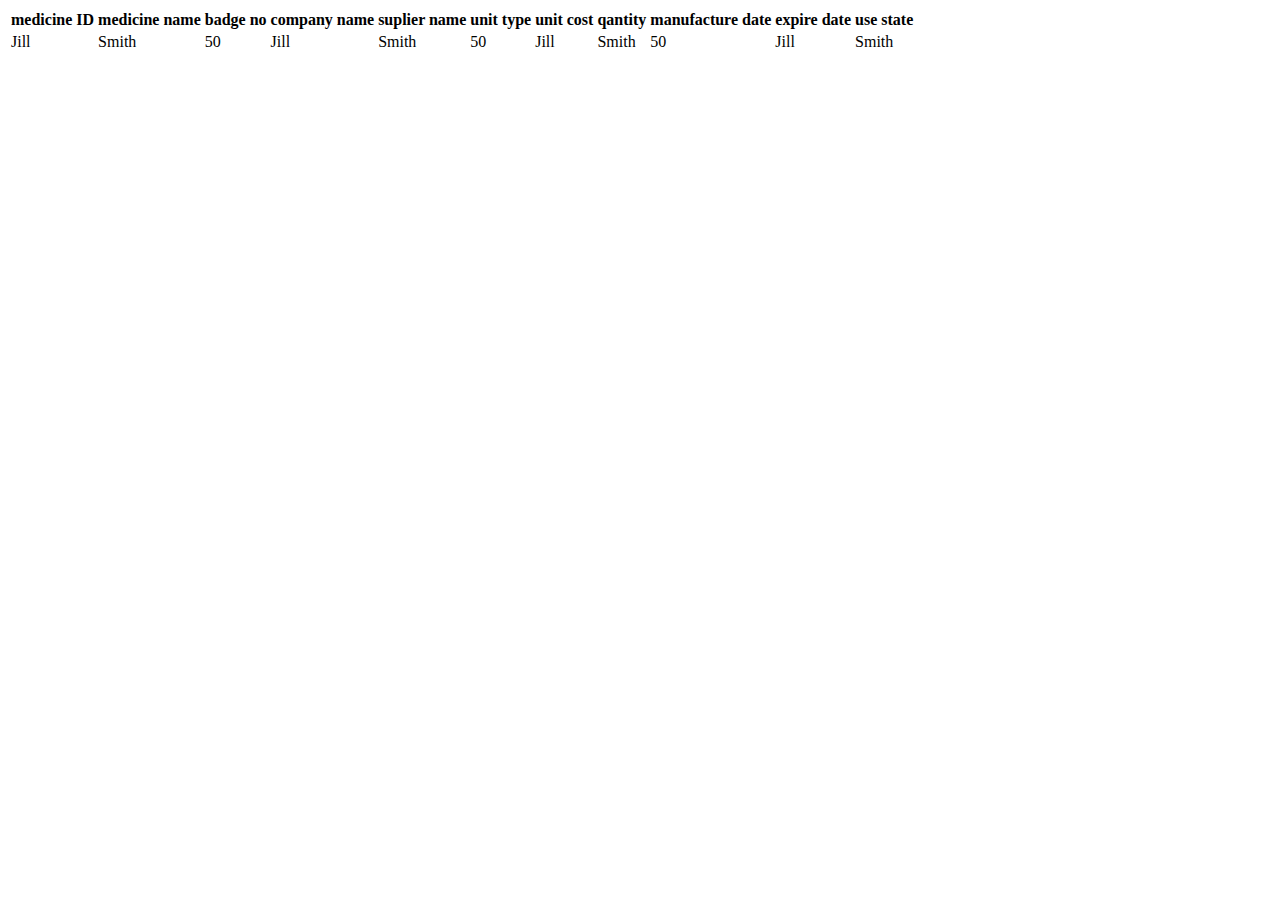
<file: table/index.html>
<!DOCTYPE html>
<html lang="en">
<head>
    <meta charset="UTF-8">
    <meta http-equiv="X-UA-Compatible" content="IE=edge">
    <meta name="viewport" content="width=device-width, initial-scale=1.0">
    <title>Document</title>
</head>
<body>

    <table class="table_header">
        <tr>
          <th>medicine ID</th>
          <th>medicine name</th>
          <th>badge no</th>
          <th>company name</th>
          <th>suplier name</th>
          <th>unit type</th>
          <th>unit cost</th>
          <th>qantity</th>
          <th>manufacture date</th>
          <th>expire date</th>
          <th>use state</th>
          
        </tr>
        <tr>
          <td>Jill</td>
          <td>Smith</td>
          <td>50</td>
          <td>Jill</td>
          <td>Smith</td>
          <td>50</td>
          <td>Jill</td>
          <td>Smith</td>
          <td>50</td>
          <td>Jill</td>
          <td>Smith</td>
          
        </tr>
       
      </table>
    
</body>
</html>
</file>
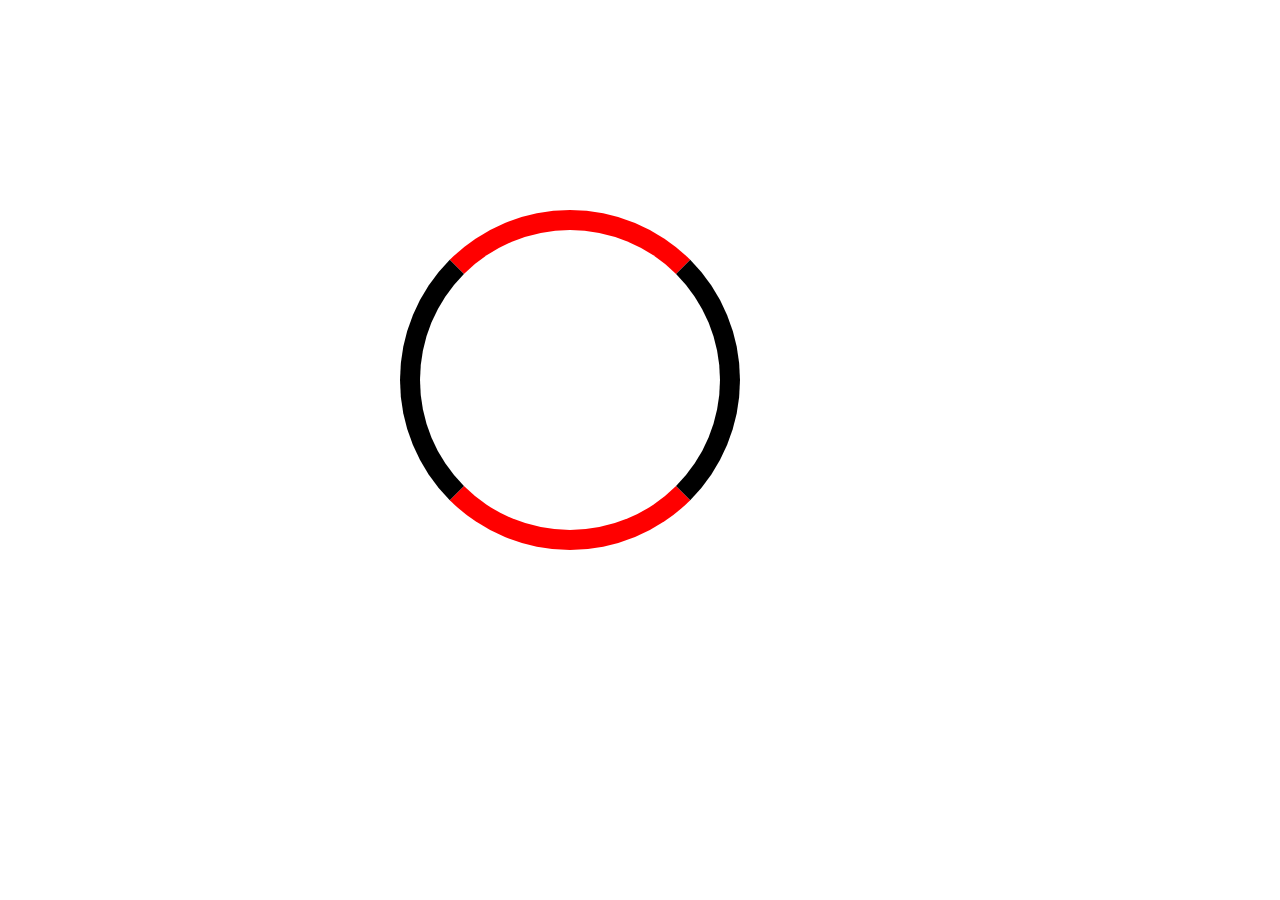
<file: 10 JAVASCRIPT PROJECTS in 1 hour )  HTML  CSS  SIMPLE(BEGINNER LEVEL)/2/index.html>
<!DOCTYPE html>
<html lang="en">
<head>
    <meta charset="UTF-8">
    <meta http-equiv="X-UA-Compatible" content="IE=edge">
    <meta name="viewport" content="width=device-width, initial-scale=1.0">
    <link rel="stylesheet" href="style.css">
    <title>loader</title>
</head>
<body onload="loading">
    <div id="loading"></div>
    <div id="textContainer" class="animate-text">
        <p>Lorem ipsam, dolor sit amet consectetur adipisicing elit. Facere ipsam necessitatibus explicabo officia vel, ratione obcaecati excepturi! Quam quis, esse, magni vel doloremque libero reiciendis rem ducimus sequi unde numquam!</p>
    </div>

    <script src="script.js"></script>
</body>
</html>
</file>
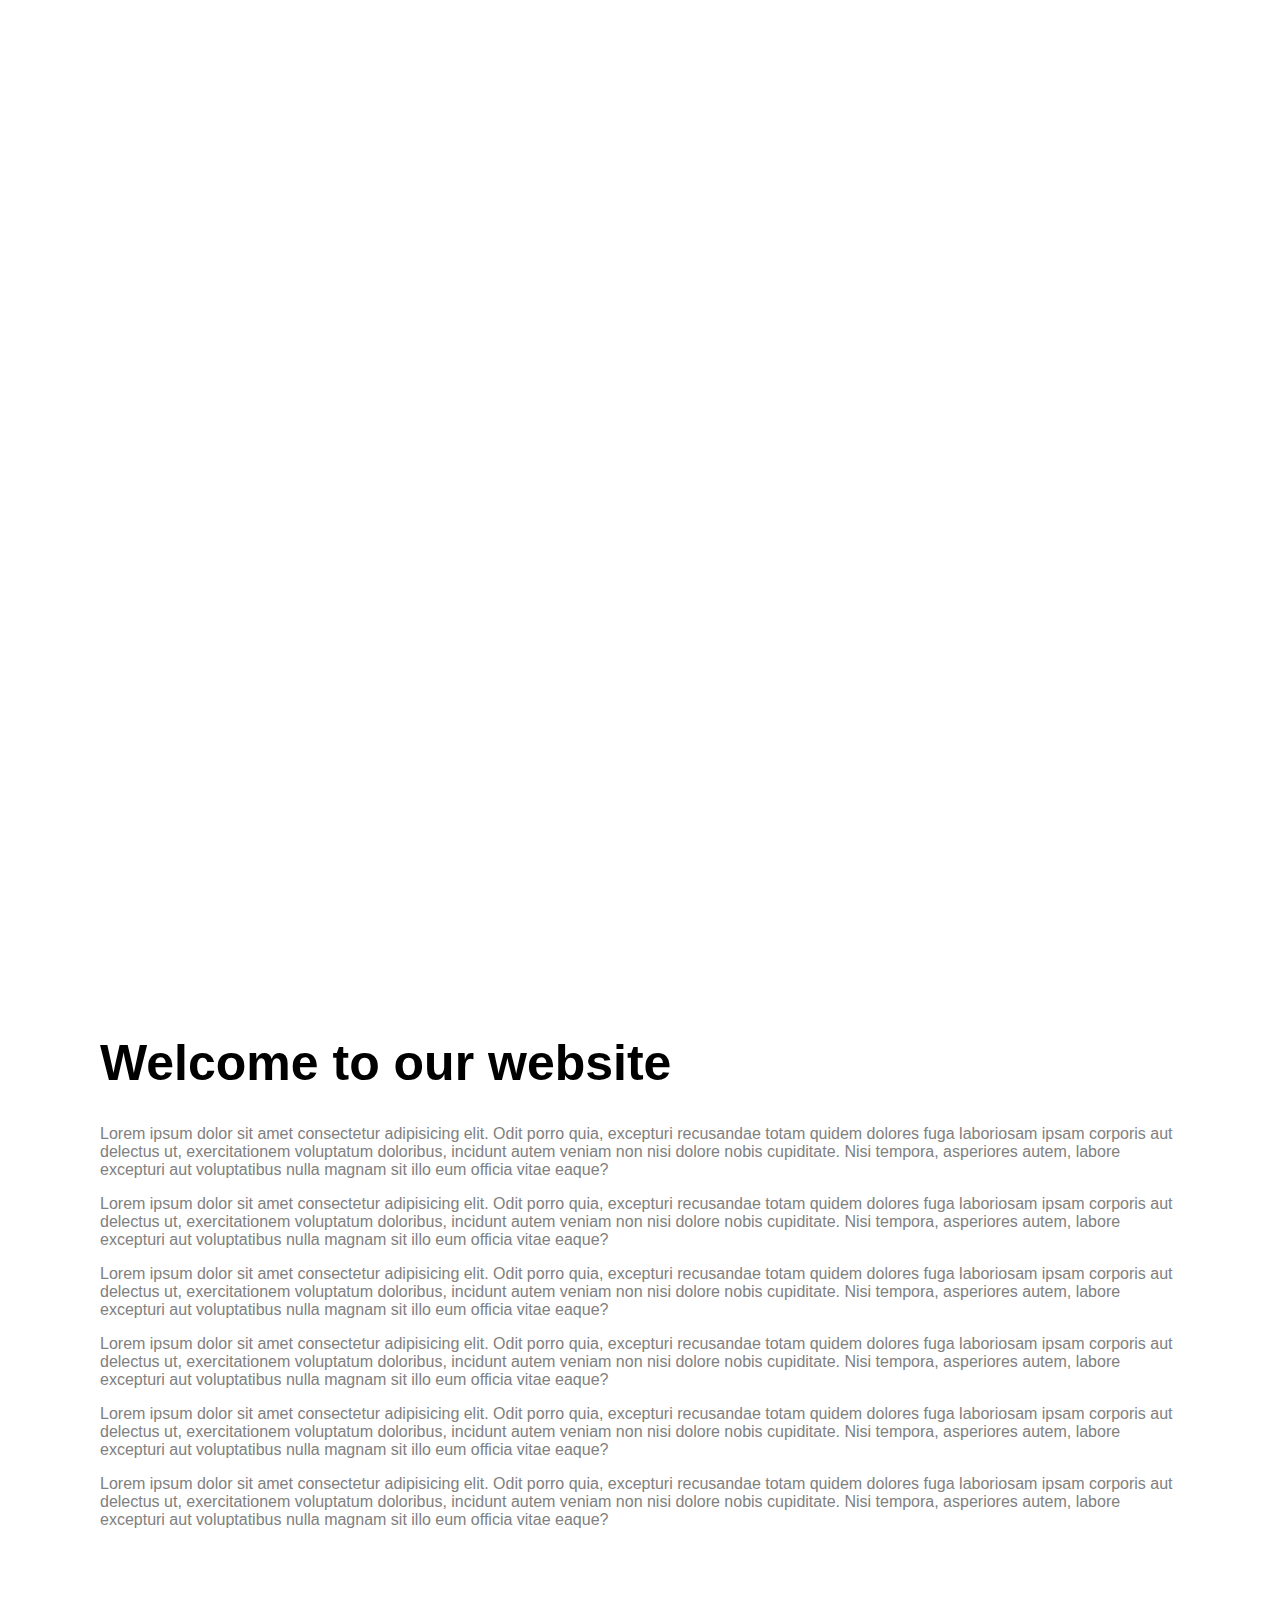
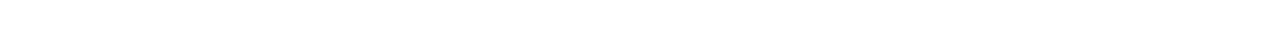
<file: HTML CSS JS projects (Beginner) 16 projects using HTML CSS and JavaScript (Javascript king)/10.background scroll iffect/index.html>
<!DOCTYPE html>
<html lang="en">
<head>
    <meta charset="UTF-8">
    <meta http-equiv="X-UA-Compatible" content="IE=edge">
    <meta name="viewport" content="width=device-width, initial-scale=1.0">
    <link rel="stylesheet" href="style.css">
    <title>10.background scroll iffect</title>
</head>
<body>
    <div class="bg-image" id="bg-image"></div>
    <div class="container">
        <h1>Welcome to our website</h1>
        <p>Lorem ipsum dolor sit amet consectetur adipisicing elit. Odit porro quia, excepturi recusandae totam quidem dolores fuga laboriosam ipsam corporis aut delectus ut, exercitationem voluptatum doloribus, incidunt autem veniam non nisi dolore nobis cupiditate. Nisi tempora, asperiores autem, labore excepturi aut voluptatibus nulla magnam sit illo eum officia vitae eaque?</p>

        <p>Lorem ipsum dolor sit amet consectetur adipisicing elit. Odit porro quia, excepturi recusandae totam quidem dolores fuga laboriosam ipsam corporis aut delectus ut, exercitationem voluptatum doloribus, incidunt autem veniam non nisi dolore nobis cupiditate. Nisi tempora, asperiores autem, labore excepturi aut voluptatibus nulla magnam sit illo eum officia vitae eaque?</p>

        <p>Lorem ipsum dolor sit amet consectetur adipisicing elit. Odit porro quia, excepturi recusandae totam quidem dolores fuga laboriosam ipsam corporis aut delectus ut, exercitationem voluptatum doloribus, incidunt autem veniam non nisi dolore nobis cupiditate. Nisi tempora, asperiores autem, labore excepturi aut voluptatibus nulla magnam sit illo eum officia vitae eaque?</p>

        <p>Lorem ipsum dolor sit amet consectetur adipisicing elit. Odit porro quia, excepturi recusandae totam quidem dolores fuga laboriosam ipsam corporis aut delectus ut, exercitationem voluptatum doloribus, incidunt autem veniam non nisi dolore nobis cupiditate. Nisi tempora, asperiores autem, labore excepturi aut voluptatibus nulla magnam sit illo eum officia vitae eaque?</p>

        <p>Lorem ipsum dolor sit amet consectetur adipisicing elit. Odit porro quia, excepturi recusandae totam quidem dolores fuga laboriosam ipsam corporis aut delectus ut, exercitationem voluptatum doloribus, incidunt autem veniam non nisi dolore nobis cupiditate. Nisi tempora, asperiores autem, labore excepturi aut voluptatibus nulla magnam sit illo eum officia vitae eaque?</p>

        <p>Lorem ipsum dolor sit amet consectetur adipisicing elit. Odit porro quia, excepturi recusandae totam quidem dolores fuga laboriosam ipsam corporis aut delectus ut, exercitationem voluptatum doloribus, incidunt autem veniam non nisi dolore nobis cupiditate. Nisi tempora, asperiores autem, labore excepturi aut voluptatibus nulla magnam sit illo eum officia vitae eaque?</p>
    </div>

    <script src="script.js"></script>
</body>
</html>
</file>
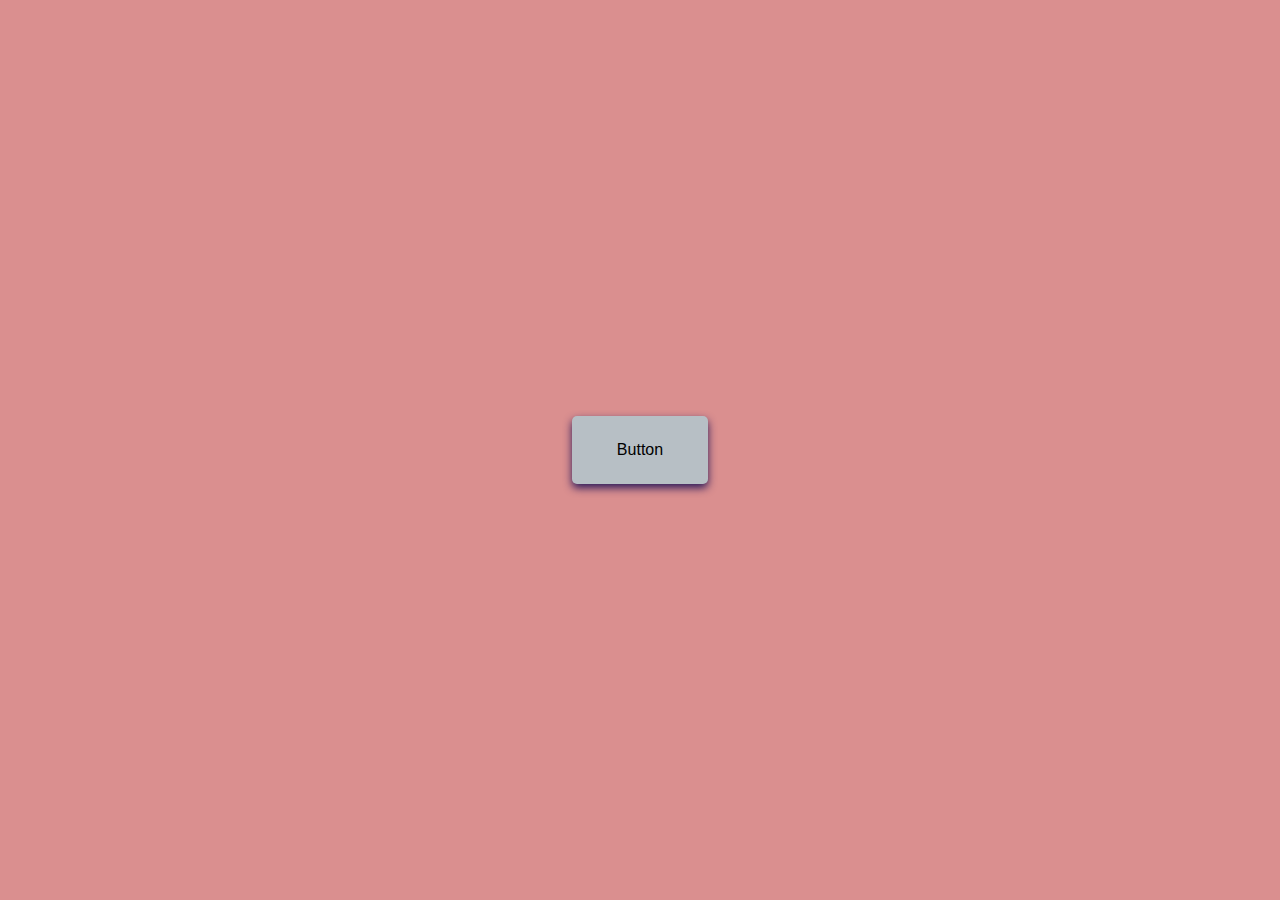
<file: HTML CSS JS projects (Beginner) 16 projects using HTML CSS and JavaScript (Javascript king)/3.button ripple effect/index.html>
<!DOCTYPE html>
<html lang="en">
<head>
    <meta charset="UTF-8">
    <meta http-equiv="X-UA-Compatible" content="IE=edge">
    <meta name="viewport" content="width=device-width, initial-scale=1.0">
    <link rel="stylesheet" href="style.css">
    <title>button ripple effect</title>
</head>
<body>

    <a href="#" class="btn"><span>Button</span></a>
    <script src="script.js"></script>
</body>
</html>
</file>
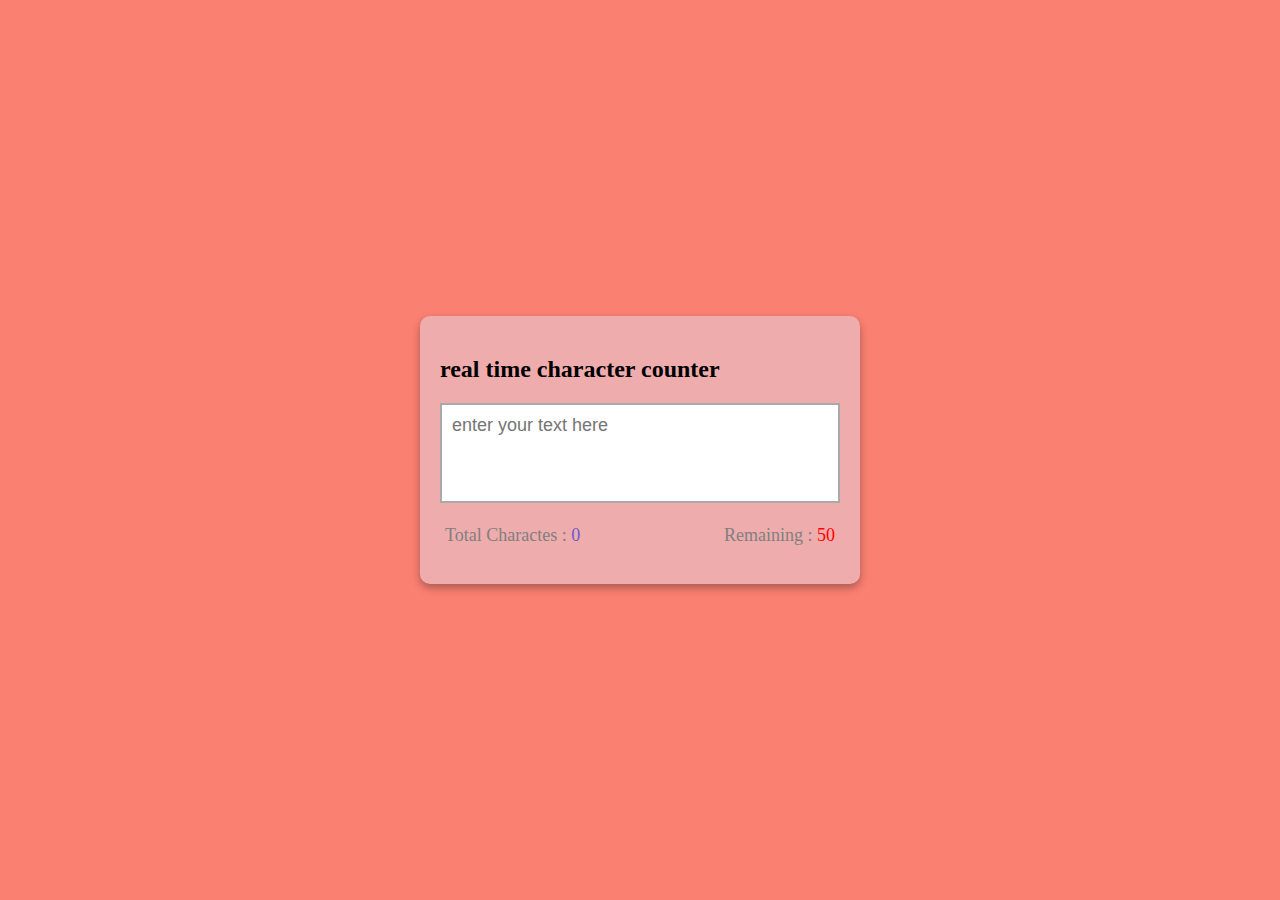
<file: HTML CSS JS projects (Beginner) 16 projects using HTML CSS and JavaScript (Javascript king)/4.realtime character counter/index.html>
<!DOCTYPE html>
<html lang="en">

<head>
    <meta charset="UTF-8" />
    <meta http-equiv="X-UA-Compatible" content="IE=edge" />
    <meta name="viewport" content="width=device-width, initial-scale=1.0" />
    <link rel="stylesheet" href="style.css" />
    <title>real time character counter</title>
</head>

<body>
    <div class="container">
        <h2>real time character counter</h2>
        <textarea id="textarea" class="textarea" placeholder="enter your text here"
        maxlength="50"></textarea>
        <div class="counter-container">
            <p>
                Total Charactes :
                <span class="total-counter" id="total-counter">0</span>
            </p>

            <p>
                Remaining :
                <span class="remaining-counter" id="remaining-counter">50</span>
            </p>
        </div>
    </div>
    <script src="script.js"></script>
</body>

</html>
</file>
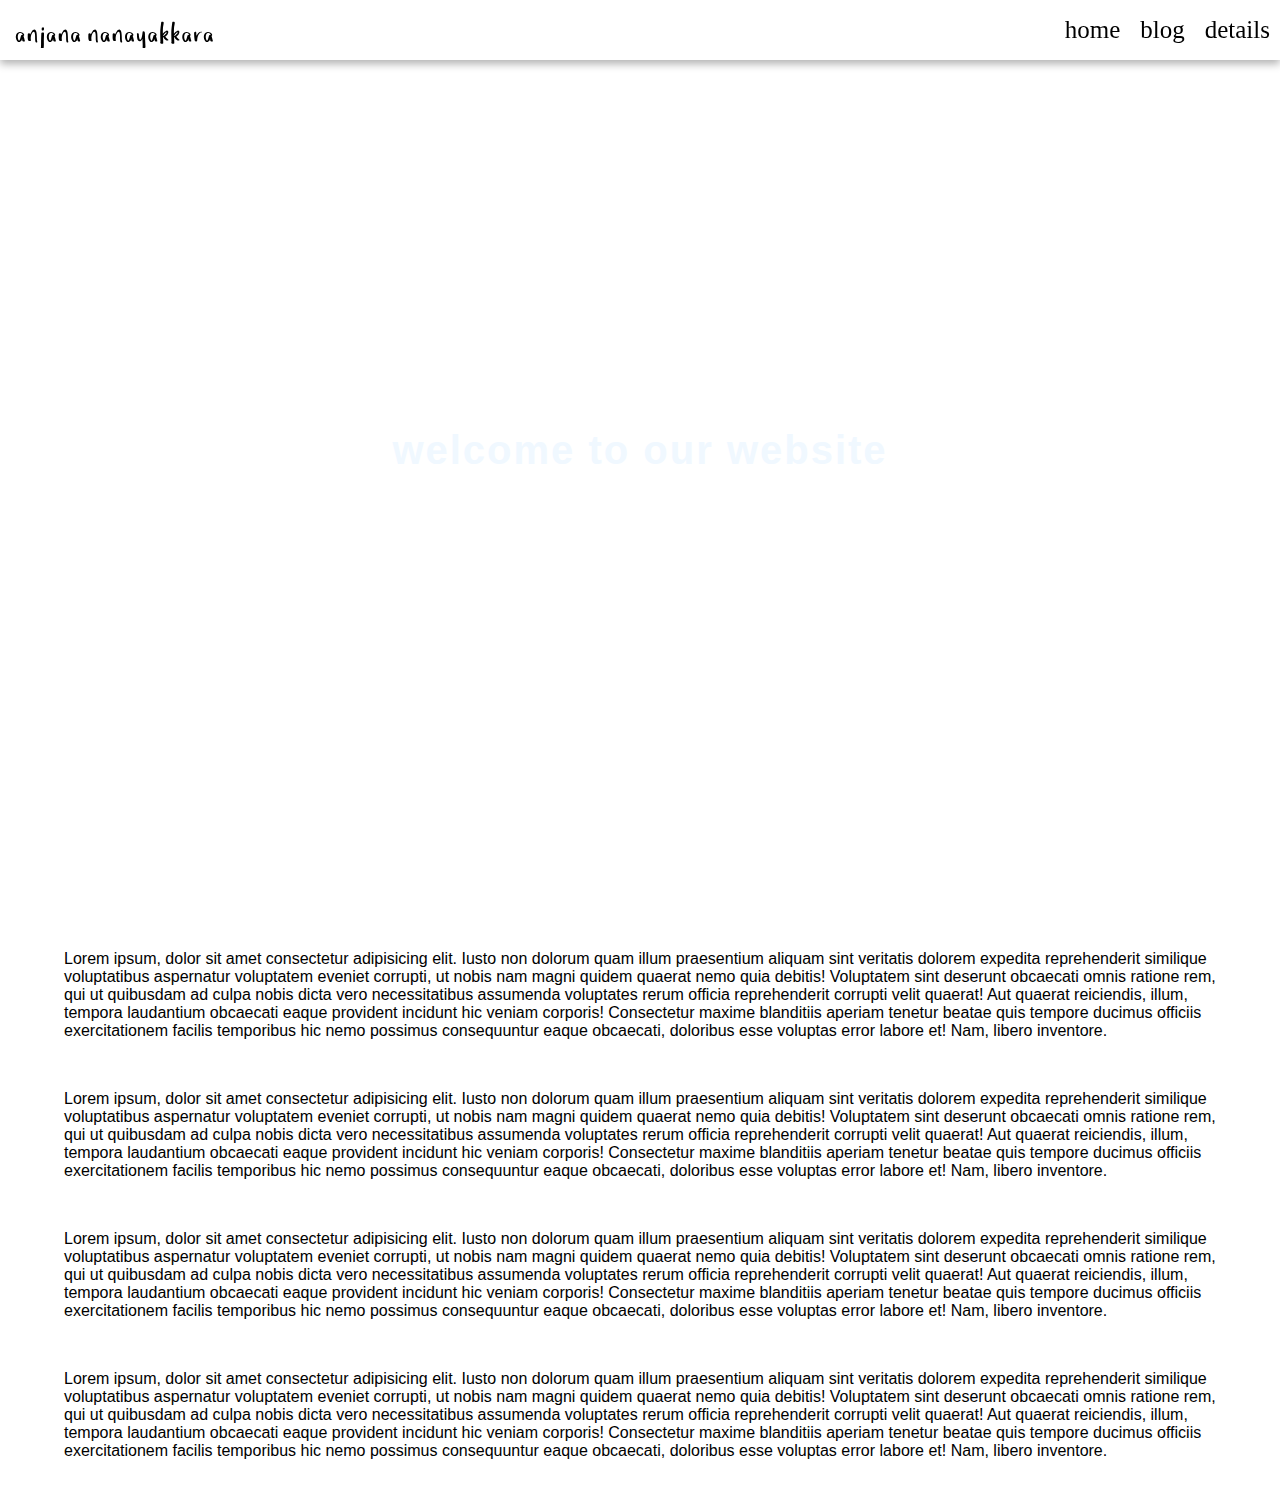
<file: HTML CSS JS projects (Beginner) 16 projects using HTML CSS and JavaScript (Javascript king)/5.stickey nevbar/index.html>
<!DOCTYPE html>
<html lang="en">
<head>
    <meta charset="UTF-8">
    <meta http-equiv="X-UA-Compatible" content="IE=edge">
    <meta name="viewport" content="width=device-width, initial-scale=1.0">
    <link rel="stylesheet" href="style.css">
    <title>stickey nevbar</title>
</head>
<body>
    <div class="navbar">
        <a href="/index.html"><img src="logo.svg" alt=""></a>
        
        <ul>
            <li><a href="#">home</a></li>
            <li><a href="#">blog</a></li>
            <li><a href="#">details</a></li>
        </ul>
    </div>

    <div class="top-container">
        <h1>welcome to our website</h1>
    </div>
    
    <div class="bottom-container">
        <p class="text">Lorem ipsum, dolor sit amet consectetur adipisicing elit. Iusto non dolorum quam illum praesentium aliquam sint veritatis dolorem expedita reprehenderit similique voluptatibus aspernatur voluptatem eveniet corrupti, ut nobis nam magni quidem quaerat nemo quia debitis! Voluptatem sint deserunt obcaecati omnis ratione rem, qui ut quibusdam ad culpa nobis dicta vero necessitatibus assumenda voluptates rerum officia reprehenderit corrupti velit quaerat! Aut quaerat reiciendis, illum, tempora laudantium obcaecati eaque provident incidunt hic veniam corporis! Consectetur maxime blanditiis aperiam tenetur beatae quis tempore ducimus officiis exercitationem facilis temporibus hic nemo possimus consequuntur eaque obcaecati, doloribus esse voluptas error labore et! Nam, libero inventore.</p>

        <p class="text">Lorem ipsum, dolor sit amet consectetur adipisicing elit. Iusto non dolorum quam illum praesentium aliquam sint veritatis dolorem expedita reprehenderit similique voluptatibus aspernatur voluptatem eveniet corrupti, ut nobis nam magni quidem quaerat nemo quia debitis! Voluptatem sint deserunt obcaecati omnis ratione rem, qui ut quibusdam ad culpa nobis dicta vero necessitatibus assumenda voluptates rerum officia reprehenderit corrupti velit quaerat! Aut quaerat reiciendis, illum, tempora laudantium obcaecati eaque provident incidunt hic veniam corporis! Consectetur maxime blanditiis aperiam tenetur beatae quis tempore ducimus officiis exercitationem facilis temporibus hic nemo possimus consequuntur eaque obcaecati, doloribus esse voluptas error labore et! Nam, libero inventore.</p>

        <p class="text">Lorem ipsum, dolor sit amet consectetur adipisicing elit. Iusto non dolorum quam illum praesentium aliquam sint veritatis dolorem expedita reprehenderit similique voluptatibus aspernatur voluptatem eveniet corrupti, ut nobis nam magni quidem quaerat nemo quia debitis! Voluptatem sint deserunt obcaecati omnis ratione rem, qui ut quibusdam ad culpa nobis dicta vero necessitatibus assumenda voluptates rerum officia reprehenderit corrupti velit quaerat! Aut quaerat reiciendis, illum, tempora laudantium obcaecati eaque provident incidunt hic veniam corporis! Consectetur maxime blanditiis aperiam tenetur beatae quis tempore ducimus officiis exercitationem facilis temporibus hic nemo possimus consequuntur eaque obcaecati, doloribus esse voluptas error labore et! Nam, libero inventore.</p>

        <p class="text">Lorem ipsum, dolor sit amet consectetur adipisicing elit. Iusto non dolorum quam illum praesentium aliquam sint veritatis dolorem expedita reprehenderit similique voluptatibus aspernatur voluptatem eveniet corrupti, ut nobis nam magni quidem quaerat nemo quia debitis! Voluptatem sint deserunt obcaecati omnis ratione rem, qui ut quibusdam ad culpa nobis dicta vero necessitatibus assumenda voluptates rerum officia reprehenderit corrupti velit quaerat! Aut quaerat reiciendis, illum, tempora laudantium obcaecati eaque provident incidunt hic veniam corporis! Consectetur maxime blanditiis aperiam tenetur beatae quis tempore ducimus officiis exercitationem facilis temporibus hic nemo possimus consequuntur eaque obcaecati, doloribus esse voluptas error labore et! Nam, libero inventore.</p>
    </div>
    <script src="script.js"></script>
</body>
</html>
</file>
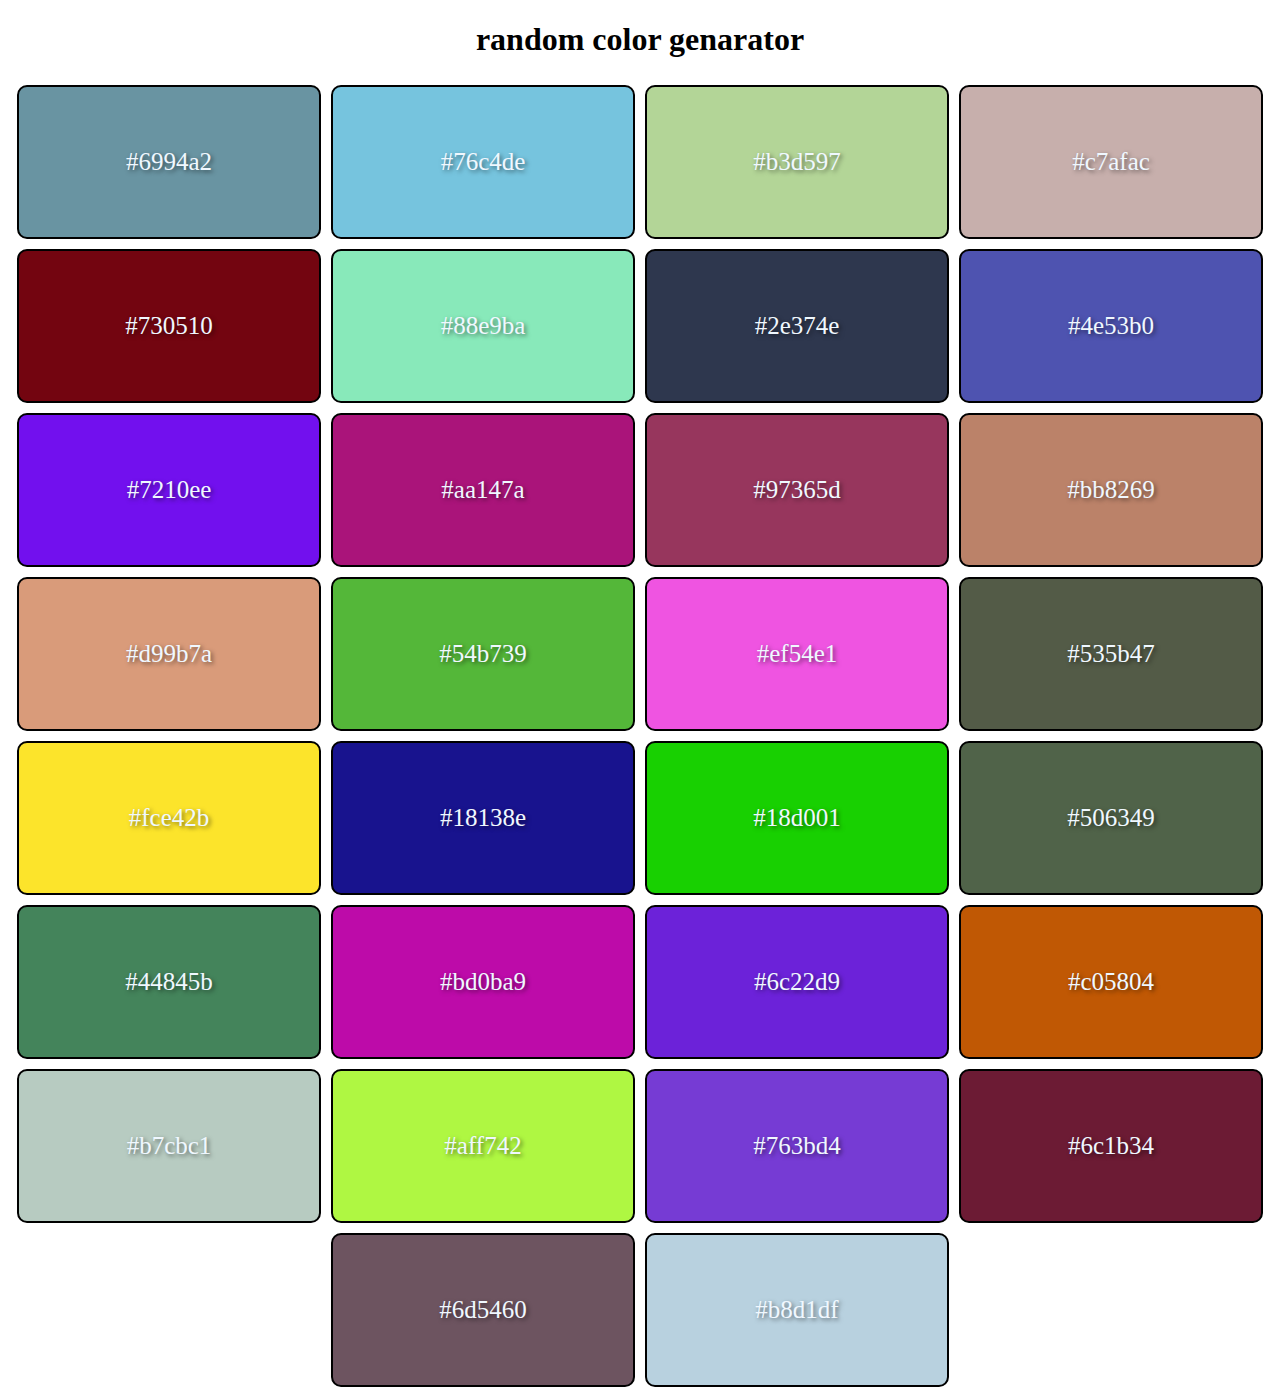
<file: HTML CSS JS projects (Beginner) 16 projects using HTML CSS and JavaScript (Javascript king)/6.random colour genarator/index.html>
<!DOCTYPE html>
<html lang="en">
<head>
    <meta charset="UTF-8">
    <meta http-equiv="X-UA-Compatible" content="IE=edge">
    <meta name="viewport" content="width=device-width, initial-scale=1.0">
    <title>random colour genarator</title>
    <link rel="stylesheet" href="style.css">
</head>
<body>
    <h1>random color genarator</h1>

    <div class="container">
        <!-- <div class="color-container">#yuiuu8</div>
        <div class="color-container">#yuiuu8</div>
        <div class="color-container">#yuiuu8</div>
        <div class="color-container">#yuiuu8</div>
        <div class="color-container">#yuiuu8</div> -->
    </div>
    <script src="script.js"></script>
</body>
</html>
</file>
<file: 10 JAVASCRIPT PROJECTS in 1 hour )  HTML  CSS  SIMPLE(BEGINNER LEVEL)/2/style.css>
body{
    overflow: hidden;
}
#loading{
    position: absolute;
    top: 50%;
    left: 50%;
    transform: translate(-50%,-50%);
    width: 300px;
    height: 300px;
    border: 20px solid #000;
    border-radius: 50%;
    border-bottom: 20px solid red;
    border-top: 20px solid red;
    margin: -70px 0 0 -70px;
    animation: rotate 1.5s linear infinite;
}

@keyframes rotate{
    0%{
        transform: rotate(0deg);
    }
    100%{
        transform: rotate(360deg);
    }
}

.animate-text{
    position: relative;
    animation: text 1.5s;
}

@keyframes text{
    from{
        bottom: -100px;
        opacity: 1;
    }
    to{
        bottom: 0;
        opacity: 0;
    }
}

#textContainer{
    display: none;
    text-align: center;
    width: 600px;
    margin: 50px auto;
    font-size: 25px;
    font-family: cursive;
}
</file>
<file: HTML CSS JS projects (Beginner) 16 projects using HTML CSS and JavaScript (Javascript king)/10.background scroll iffect/style.css>
body{
    margin: 0;
    font-family: sans-serif;

}

.bg-image{
    width: 100%;
    height: 100vh;
    background: url(https://images.unsplash.com/photo-1682232860597-9e16a4972602?ixlib=rb-4.0.3&ixid=MnwxMjA3fDB8MHxlZGl0b3JpYWwtZmVlZHwyfHx8ZW58MHx8fHw%3D&auto=format&fit=crop&w=1000&q=60 );

    background-position: center;
    background-attachment: fixed;
    background-size: 160%;
}

.container{
    padding: 100px;
}

h1{
    font-size: 50px;
}

p{
    color: grey;
}

@media (max-width: 500px){
    .container{
        padding: 10px;
    }
}
</file>
<file: HTML CSS JS projects (Beginner) 16 projects using HTML CSS and JavaScript (Javascript king)/3.button ripple effect/style.css>
body{
    margin: 0;
    display: flex;
    justify-content: center;
    height: 100vh;
    align-items: center;
    background-color: rgba(192, 64, 64, 0.589);
    font-family: sans-serif;

}

.btn{
    background-color: rgb(183, 191, 197);
    padding: 25px 45px;
    border-radius: 5px;
    box-shadow: 0 4px 8px rgb(44, 25, 90);
    text-decoration: none;
    color: #000;
    position: relative;
    overflow: hidden;

}


.btn::before{
    content: "";
    position: absolute;
    background-color: rgb(92, 90, 163);
    width: 0;
    height: 0;
    left: var(--xPos);
    top: var(--yPos);
    transform: translate(-50%, -50%);
    border-radius: 50%;
    transition: width 0.5s, height 0.5s;

}

.btn span{
    position: relative;
    z-index: 1;
}

.btn:hover::before{
    width: 300px;
    height: 300px;
}
</file>
<file: HTML CSS JS projects (Beginner) 16 projects using HTML CSS and JavaScript (Javascript king)/4.realtime character counter/style.css>
body{
    margin: 0;
    display: flex;
    justify-content: center;
    height: 100vh;
    align-items: center;
    background-color: salmon;
    font-family: cursive;
}

.container{
    background-color: rgb(239, 172, 172);
    width: 400px;
    padding: 20px;
    margin: 5px;
    border-radius: 10px;
    box-shadow: 0 4px 8px rgba(0,0,0,.3);
}

.textarea{
    resize: none;
    width: 100%;
    height: 100px;
    font-size: 18px;
    font-family: sans-serif;
    padding: 10px;
    box-sizing: border-box;
    border: solid 2px darkgray;
}

.counter-container{
    /* background-color: #fff; */
    display: flex;
    justify-content: space-between;
    padding: 0 5px;

}

.counter-container p{
    font-size: 18px;
    color: gray;
}

.total-counter{
    color: slateblue;
}

.remaining-counter{
    color: red;
}
</file>
<file: HTML CSS JS projects (Beginner) 16 projects using HTML CSS and JavaScript (Javascript king)/5.stickey nevbar/style.css>
body{
    margin: 0;
}

.top-container{
    background-image: url(https://images.unsplash.com/photo-1681589443572-2477e01fd8c9?ixlib=rb-4.0.3&ixid=MnwxMjA3fDB8MHxlZGl0b3JpYWwtZmVlZHwyMXx8fGVufDB8fHx8&auto=format&fit=crop&w=400&q=60);
    height: 100vh;
    background-size: cover;
    display: flex;
    justify-content: center;
    align-items: center;
    font-size: 30px;
    text-align: center;
}

.top-container h1{
    color: aliceblue;
    font-size: 40px;
    font-family: sans-serif;
    letter-spacing: 2px;
}

.text{
    margin: 50px 5%;
    font-family: sans-serif;
}
.navbar{
    display: flex;
    position: fixed;
    background-color: #fff;
    justify-content: space-between;
    width: 100%;
    align-items: center;
    box-shadow: 0 4px 8px rgba(0, 0, 0, .3);

}

.navbar ul{
    display: flex;
    list-style-type: none;
}

.navbar ul li a{
    text-decoration: none;
    margin: 0 10px;
    font-size: 25px;
    color: #000;
    font-family: cursive;
}

.navbar ul li a:hover{
    color: red;
}

.navbar.active{
    background-color: #000;
}


.navbar.active ul li a{
    color: #fff;
}
</file>
<file: HTML CSS JS projects (Beginner) 16 projects using HTML CSS and JavaScript (Javascript king)/6.random colour genarator/style.css>
body{
    margin: 0;
    font-family: cursive;
}

h1{
    text-align: center;
}

.container{
    display: flex;
    flex-wrap: wrap;
    justify-content: center;
}

.color-container{
    background-color: blueviolet;
    width: 300px;
    height: 150px;
    color: aliceblue;
    margin: 5px;
    display: flex;
    justify-content: center;
    align-items: center;
    font-size: 25px;
    text-shadow: 2px 2px 4px rgba(0, 0, 0, .5);
    border: solid black 2px;
    border-radius: 10px;
}
</file>
